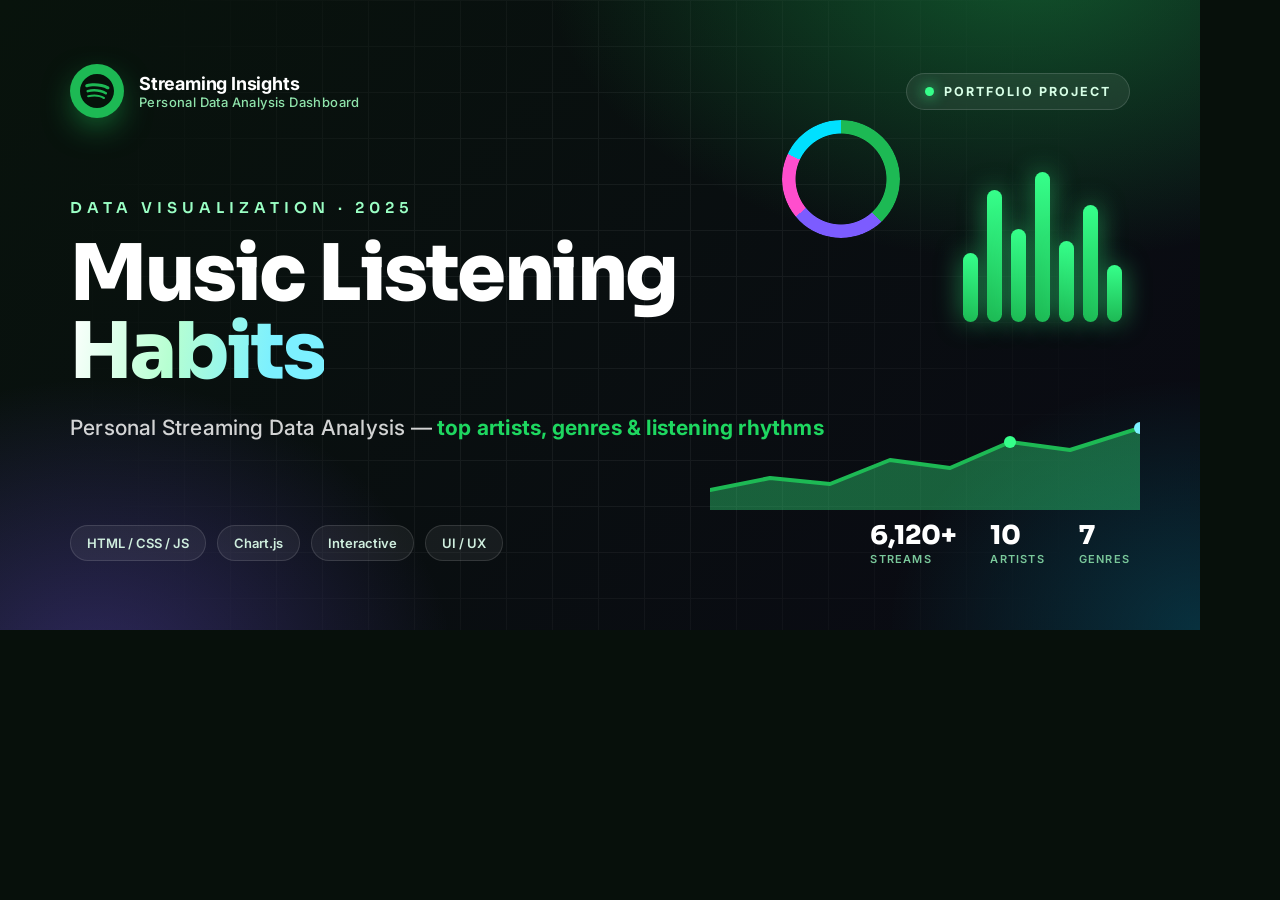
<file: cover.html>
<!DOCTYPE html>
<html lang="en">
<head>
<meta charset="UTF-8" />
<link href="https://fonts.googleapis.com/css2?family=Sora:wght@600;700;800&family=Inter:wght@400;500;600;700&display=swap" rel="stylesheet" />
<style>
  * { margin:0; padding:0; box-sizing:border-box; }
  html,body { width:1200px; height:630px; overflow:hidden; }
  body {
    font-family:'Inter',-apple-system,Segoe UI,sans-serif; color:#fff;
    background:#07100b; position:relative;
  }
  .stage { position:absolute; inset:0;
    background:
      radial-gradient(820px 520px at 86% -8%, rgba(29,185,84,0.42), transparent 60%),
      radial-gradient(620px 520px at 8% 108%, rgba(124,92,255,0.32), transparent 58%),
      radial-gradient(520px 420px at 100% 100%, rgba(0,224,255,0.18), transparent 60%),
      linear-gradient(135deg,#08130c 0%, #0a0a14 100%);
  }
  /* faint grid */
  .stage::before { content:''; position:absolute; inset:0; opacity:.05;
    background-image:linear-gradient(#fff 1px,transparent 1px),linear-gradient(90deg,#fff 1px,transparent 1px);
    background-size:46px 46px; mask-image:radial-gradient(circle at 50% 50%, #000 30%, transparent 80%); }

  .pad { position:absolute; inset:0; padding:64px 70px; display:flex; flex-direction:column; justify-content:space-between; z-index:2; }

  .top { display:flex; align-items:center; justify-content:space-between; }
  .brand { display:flex; align-items:center; gap:15px; }
  .brand .logo { width:54px;height:54px;border-radius:50%; background:#1db954; display:grid; place-items:center; box-shadow:0 12px 34px -8px rgba(29,185,84,0.8); }
  .brand .logo svg { width:34px;height:34px; fill:#06120a; }
  .brand .who { font-weight:700; font-size:18px; letter-spacing:-.2px; }
  .brand .who small { display:block; font-weight:500; font-size:13px; color:#8fe3ab; letter-spacing:.4px; }
  .eyebrow { display:inline-flex; align-items:center; gap:10px; padding:10px 18px; border-radius:999px;
    background:rgba(255,255,255,0.07); border:1px solid rgba(255,255,255,0.14); backdrop-filter:blur(8px);
    font-size:12.5px; font-weight:700; letter-spacing:2px; text-transform:uppercase; color:#d7ffe6; }
  .eyebrow .dot { width:9px;height:9px;border-radius:50%; background:#36ff8a; box-shadow:0 0 14px #36ff8a; }

  .mid { flex:1; display:flex; flex-direction:column; justify-content:center; padding:18px 0; }
  .kicker { font-family:'Sora',sans-serif; font-size:15px; font-weight:600; letter-spacing:5px; text-transform:uppercase;
    color:#9affc4; margin-bottom:18px; }
  h1 { font-family:'Sora',sans-serif; font-weight:800; font-size:78px; line-height:1.0; letter-spacing:-2.5px; max-width:760px; }
  h1 .grad { background:linear-gradient(100deg,#fff 0%, #b7ffd2 40%, #7cf0ff 78%); -webkit-background-clip:text; background-clip:text; color:transparent; }
  .sub { margin-top:24px; font-size:21px; font-weight:500; color:rgba(255,255,255,0.82); letter-spacing:.2px; }
  .sub b { color:#1ed760; font-weight:700; }

  .bottom { display:flex; align-items:center; justify-content:space-between; }
  .tags { display:flex; gap:11px; }
  .tags span { font-size:13px; font-weight:600; padding:9px 16px; border-radius:999px;
    background:rgba(255,255,255,0.06); border:1px solid rgba(255,255,255,0.12); color:#cfeede; }
  .ministats { display:flex; gap:34px; }
  .ministat .v { font-family:'Sora',sans-serif; font-weight:800; font-size:26px; letter-spacing:-.5px; }
  .ministat .l { font-size:11px; font-weight:600; letter-spacing:1.2px; text-transform:uppercase; color:#79c79a; }

  /* decorative visuals on the right */
  .viz { position:absolute; right:64px; top:150px; z-index:1; opacity:.96; }
  .eq { position:absolute; right:78px; top:172px; display:flex; align-items:flex-end; gap:9px; height:150px; z-index:1; }
  .eq i { width:15px; border-radius:8px; display:block;
    background:linear-gradient(to top,#1db954,#36ff8a); box-shadow:0 0 26px rgba(54,255,138,0.55); }
  .eq i:nth-child(1){height:46%} .eq i:nth-child(2){height:88%} .eq i:nth-child(3){height:62%}
  .eq i:nth-child(4){height:100%} .eq i:nth-child(5){height:54%} .eq i:nth-child(6){height:78%} .eq i:nth-child(7){height:38%}
  .ring { position:absolute; right:300px; top:120px; width:118px; height:118px; border-radius:50%;
    background:conic-gradient(#1db954 0 38%, #7c5cff 38% 64%, #ff4ecd 64% 82%, #00e0ff 82% 100%);
    -webkit-mask:radial-gradient(circle, transparent 54%, #000 55%); mask:radial-gradient(circle, transparent 54%, #000 55%);
    box-shadow:0 0 50px rgba(124,92,255,0.4); }
  .glow-line { position:absolute; right:60px; bottom:120px; width:430px; height:90px; z-index:1; }
</style>
</head>
<body>
  <div class="stage"></div>

  <!-- right-side decorative viz -->
  <div class="ring"></div>
  <div class="eq"><i></i><i></i><i></i><i></i><i></i><i></i><i></i></div>
  <svg class="glow-line" viewBox="0 0 430 90" fill="none">
    <defs>
      <linearGradient id="lg" x1="0" y1="0" x2="430" y2="0">
        <stop offset="0" stop-color="#1db954"/><stop offset="0.6" stop-color="#36ff8a"/><stop offset="1" stop-color="#7cf0ff"/>
      </linearGradient>
      <linearGradient id="fillg" x1="0" y1="0" x2="0" y2="90">
        <stop offset="0" stop-color="rgba(54,255,138,0.35)"/><stop offset="1" stop-color="rgba(54,255,138,0)"/>
      </linearGradient>
    </defs>
    <path d="M0 70 L60 58 L120 64 L180 40 L240 48 L300 22 L360 30 L430 8 L430 90 L0 90 Z" fill="url(#fillg)"/>
    <path d="M0 70 L60 58 L120 64 L180 40 L240 48 L300 22 L360 30 L430 8" stroke="url(#lg)" stroke-width="4" stroke-linecap="round" stroke-linejoin="round"/>
    <circle cx="300" cy="22" r="6" fill="#36ff8a"/><circle cx="430" cy="8" r="6" fill="#7cf0ff"/>
  </svg>

  <div class="pad">
    <div class="top">
      <div class="brand">
        <span class="logo"><svg viewBox="0 0 24 24"><path d="M12 0C5.4 0 0 5.4 0 12s5.4 12 12 12 12-5.4 12-12S18.66 0 12 0zm5.521 17.34c-.24.359-.66.48-1.021.24-2.82-1.74-6.36-2.101-10.561-1.141-.418.122-.779-.179-.899-.539-.12-.421.18-.78.54-.9 4.56-1.021 8.52-.6 11.64 1.32.42.18.479.659.301 1.02zm1.44-3.3c-.301.42-.841.6-1.262.3-3.239-1.98-8.159-2.58-11.939-1.38-.479.12-1.02-.12-1.14-.6-.12-.48.12-1.021.6-1.141C9.6 9.9 15 10.561 18.72 12.84c.361.181.54.78.241 1.2zm.12-3.36C15.24 8.4 8.82 8.16 5.16 9.301c-.6.179-1.2-.181-1.38-.721-.18-.601.18-1.2.72-1.381 4.26-1.26 11.28-1.02 15.721 1.621.539.3.719 1.02.419 1.56-.299.421-1.02.599-1.559.3z"/></svg></span>
        <div class="who">Streaming Insights<small>Personal Data Analysis Dashboard</small></div>
      </div>
      <div class="eyebrow"><span class="dot"></span> Portfolio Project</div>
    </div>

    <div class="mid">
      <div class="kicker">Data Visualization · 2025</div>
      <h1>Music Listening <span class="grad">Habits</span></h1>
      <div class="sub">Personal Streaming Data Analysis — <b>top artists, genres &amp; listening rhythms</b></div>
    </div>

    <div class="bottom">
      <div class="tags">
        <span>HTML / CSS / JS</span><span>Chart.js</span><span>Interactive</span><span>UI / UX</span>
      </div>
      <div class="ministats">
        <div class="ministat"><div class="v">6,120+</div><div class="l">Streams</div></div>
        <div class="ministat"><div class="v">10</div><div class="l">Artists</div></div>
        <div class="ministat"><div class="v">7</div><div class="l">Genres</div></div>
      </div>
    </div>
  </div>
</body>
</html>
</file>
